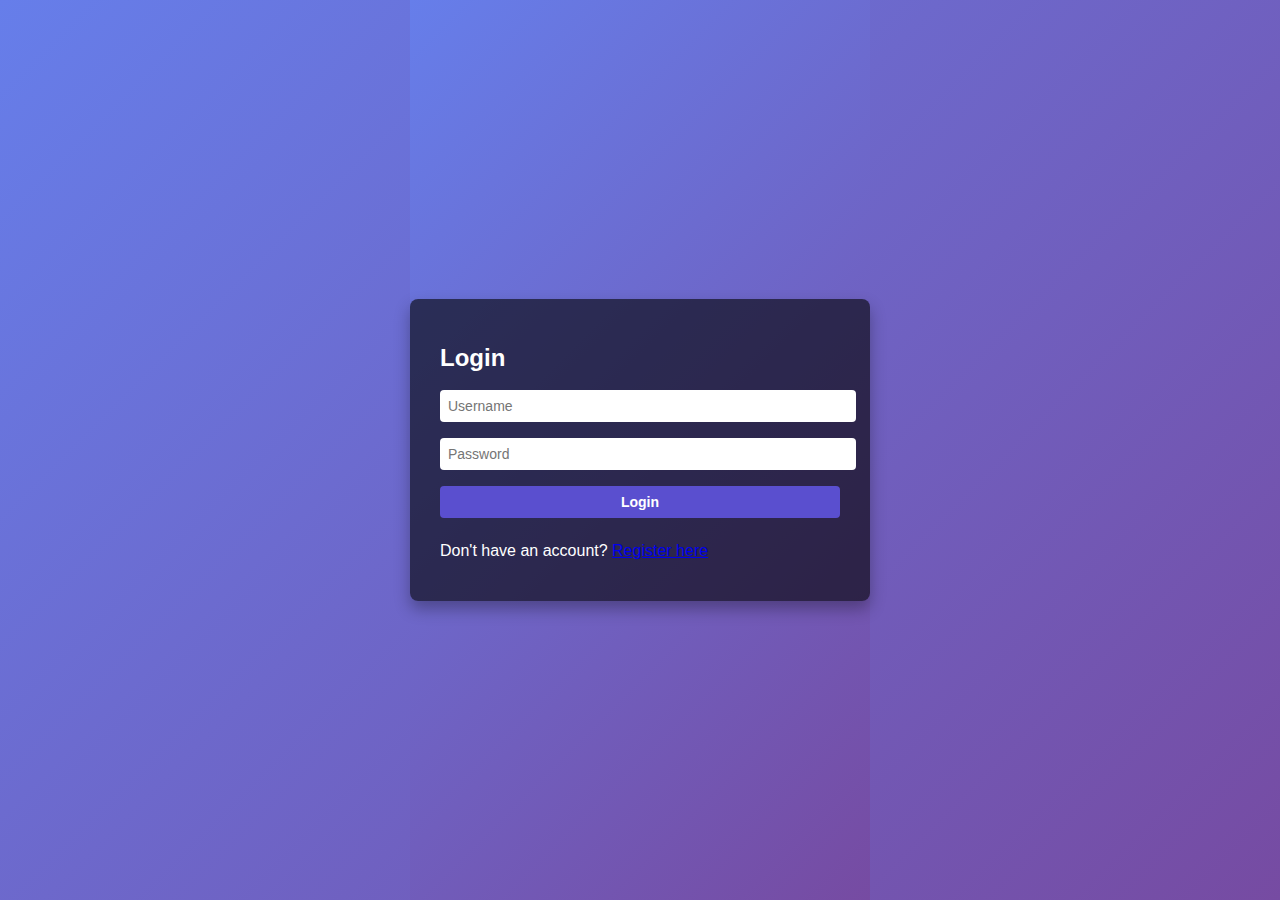
<file: index.html>
<!DOCTYPE html>
<html lang="en">
<head>
  <meta charset="UTF-8" />
  <title>Login - Appointment App</title>
  <link rel="stylesheet" href="style.css" />
</head>
<body>
  <div class="content-box">
    <h2>Login</h2>
    <form id="loginForm">
      <input type="text" id="loginUsername" placeholder="Username" required />
      <input type="password" id="loginPassword" placeholder="Password" required />
      <button type="submit">Login</button>
    </form>
    <p>Don't have an account? <a href="register.html">Register here</a></p>
  </div>
  <script src="script.js"></script>
</body>
</html>
</file>
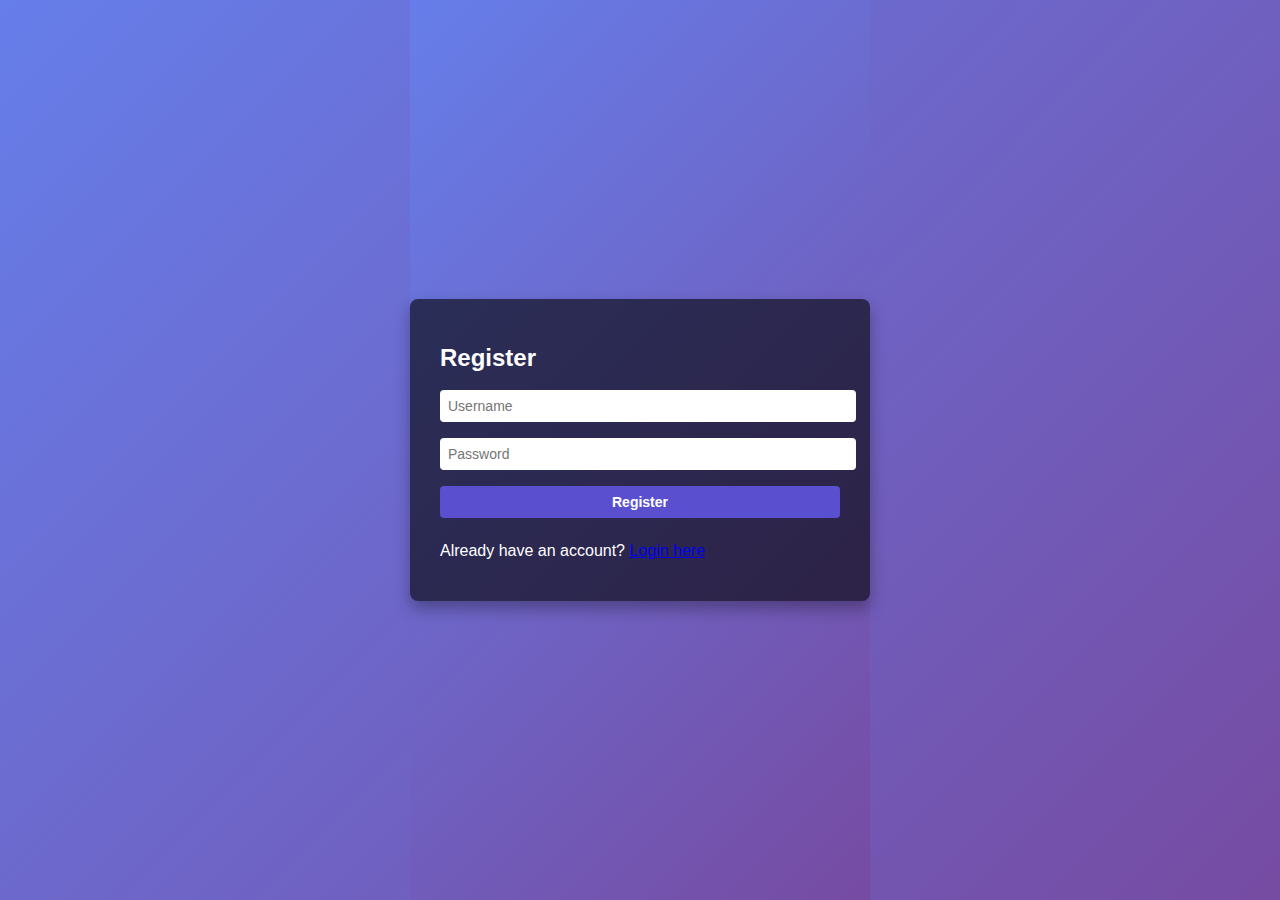
<file: register.html>
<!DOCTYPE html>
<html lang="en">
<head>
  <meta charset="UTF-8" />
  <title>Register - Appointment App</title>
  <link rel="stylesheet" href="style.css" />
</head>
<body>
  <div class="content-box">
    <h2>Register</h2>
    <form id="registerForm">
      <input type="text" id="registerUsername" placeholder="Username" required />
      <input type="password" id="registerPassword" placeholder="Password" required />
      <button type="submit">Register</button>
    </form>
    <p>Already have an account? <a href="index.html">Login here</a></p>
  </div>
  <script src="script.js"></script>
</body>
</html>
</file>
<file: style.css>
body, html {
    margin: 0;
    padding: 0;
    height: 100%;
    font-family: Arial, sans-serif;
    background: linear-gradient(135deg, #667eea, #764ba2);
    color: #fff;
    display: flex;
    justify-content: center;
    align-items: center;
    min-height: 100vh;
  }
  
  .content-box {
    background: rgba(0, 0, 0, 0.6);
    padding: 25px 30px;
    border-radius: 8px;
    width: 400px;
    max-height: 90vh;
    overflow-y: auto;
    box-shadow: 0 8px 16px rgba(0,0,0,0.3);
  }
  
  input, select, button {
    width: 100%;
    margin: 8px 0;
    padding: 8px;
    border-radius: 4px;
    border: none;
    font-size: 14px;
  }
  
  button {
    background-color: #5a4fcf;
    color: white;
    cursor: pointer;
    font-weight: bold;
    transition: background-color 0.3s ease;
  }
  
  button:hover {
    background-color: #453ba1;
  }
  
  h2, h3 {
    margin-bottom: 10px;
  }
  
  ul {
    list-style-type: none;
    padding-left: 0;
    max-height: 150px;
    overflow-y: auto;
    margin-bottom: 20px;
  }
  
  li {
    background: rgba(255,255,255,0.1);
    padding: 10px;
    margin-bottom: 8px;
    border-radius: 4px;
  }
  
  li button {
    margin-right: 5px;
    margin-top: 5px;
    width: auto;
    padding: 5px 8px;
    font-size: 12px;
  }
  
  label {
    font-weight: bold;
    margin-top: 10px;
    display: block;
  }
</file>
